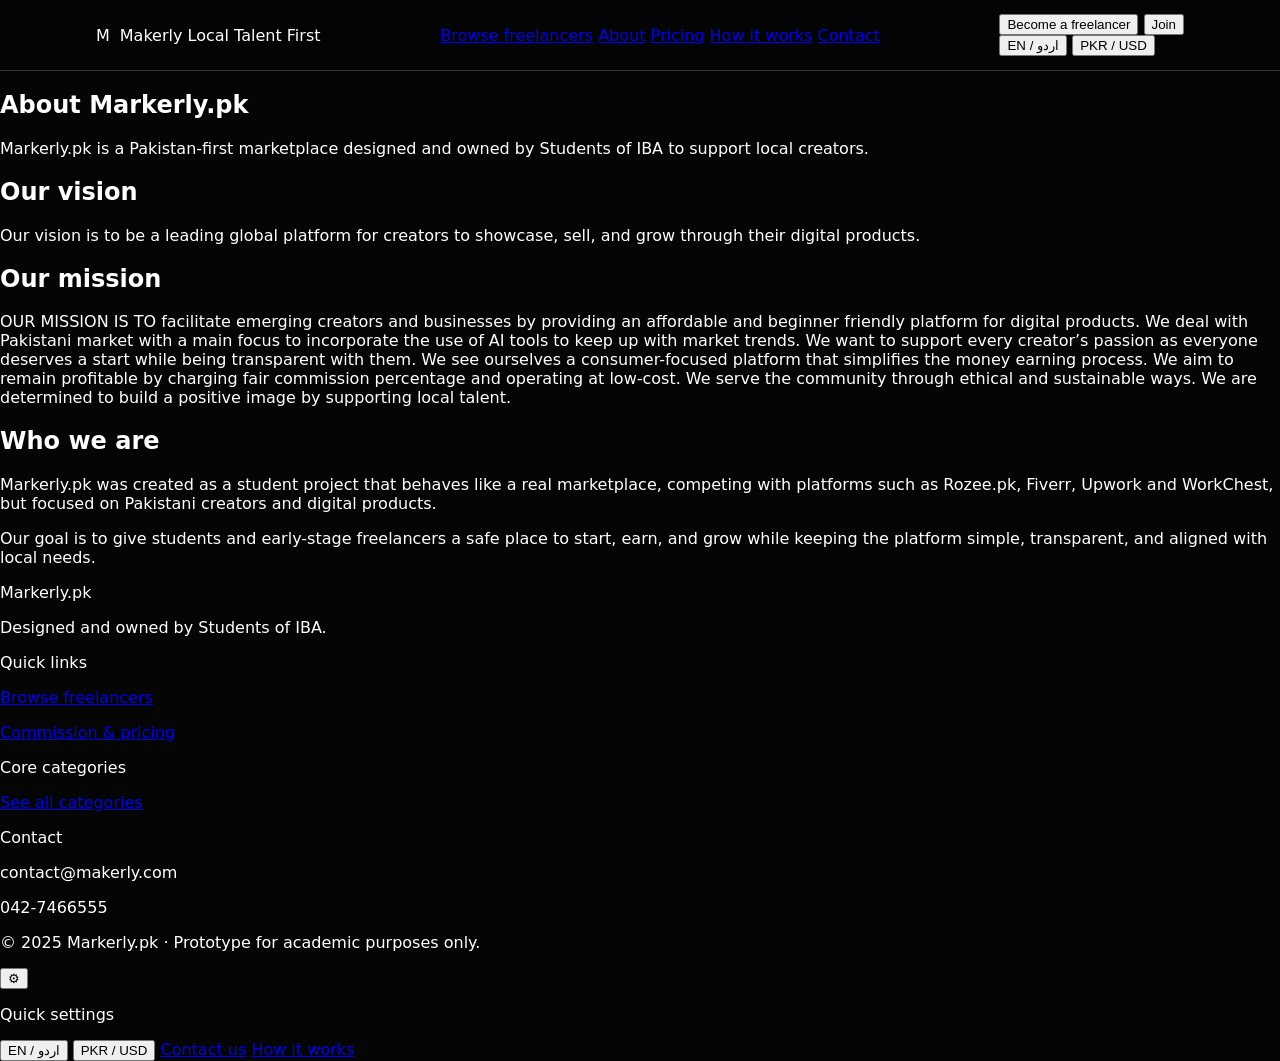
<file: about.html>
<!DOCTYPE html>
<html lang="en">
<head>
  <meta charset="UTF-8" />
  <title>About – Markerly.pk</title>
  <meta name="viewport" content="width=device-width, initial-scale=1.0" />
  <link rel="stylesheet" href="styles.css" />
</head>
<body>
  <header class="nav">
    <div class="nav-inner">
      <a href="index.html" class="logo">
        <div class="logo-icon"><span class="logo-m">M</span></div>
        <div class="logo-text-group">
          <span class="logo-title" data-i18n="brandName">Makerly</span>
          <span class="logo-subtitle" data-i18n="brandTagline">Local Talent First</span>
        </div>
      </a>
      <nav class="nav-links">
        <a href="freelancers.html" data-i18n="navBrowse">Browse freelancers</a>
        <a href="about.html" data-i18n="navAbout">About</a>
        <a href="pricing.html" data-i18n="navPricing">Pricing</a>
        <a href="how-it-works.html" data-i18n="navHowItWorks">How it works</a>
        <a href="contact.html" data-i18n="navContact">Contact</a>
      </nav>
      <div class="nav-actions">
        <button class="btn-secondary" data-i18n="navBecomeFreelancer">Become a freelancer</button>
        <button class="btn-primary" data-i18n="navJoin">Join</button>
        <div class="toggle-group">
          <button id="langToggle" class="toggle-btn">EN / اردو</button>
          <button id="currencyToggle" class="toggle-btn">PKR / USD</button>
        </div>
      </div>
    </div>
  </header>

  <section class="section">
    <div class="section-header">
      <h1 style="font-size:24px;" data-i18n="aboutTitle">About Markerly.pk</h1>
      <p data-i18n="aboutSubtitle">
        Markerly.pk is a Pakistan-first marketplace designed and owned by Students of IBA to support local creators.
      </p>
    </div>

    <div class="vision-mission">
      <div>
        <h2 data-i18n="visionTitle">Our vision</h2>
        <p>
          Our vision is to be a leading global platform for creators to showcase, sell, and grow through their digital products.
        </p>
      </div>
      <div>
        <h2 data-i18n="missionTitle">Our mission</h2>
        <p>
          OUR MISSION IS TO facilitate emerging creators and businesses by providing an affordable and beginner friendly platform
          for digital products. We deal with Pakistani market with a main focus to incorporate the use of AI tools to keep up with
          market trends. We want to support every creator’s passion as everyone deserves a start while being transparent with them.
          We see ourselves a consumer-focused platform that simplifies the money earning process. We aim to remain profitable by
          charging fair commission percentage and operating at low-cost. We serve the community through ethical and sustainable
          ways. We are determined to build a positive image by supporting local talent.
        </p>
      </div>
    </div>

    <div class="section" style="padding-left:0;padding-right:0;">
      <h2 data-i18n="aboutStoryTitle">Who we are</h2>
      <p class="about-text">
        Markerly.pk was created as a student project that behaves like a real marketplace, competing with platforms such as
        Rozee.pk, Fiverr, Upwork and WorkChest, but focused on Pakistani creators and digital products.
      </p>
      <p class="about-text">
        Our goal is to give students and early-stage freelancers a safe place to start, earn, and grow while keeping the
        platform simple, transparent, and aligned with local needs.
      </p>
    </div>
  </section>

  <footer class="footer">
    <div class="footer-inner">
      <div>
        <p class="footer-heading" data-i18n="footerMakerly">Markerly.pk</p>
        <p class="footer-text" data-i18n="footerOwned">Designed and owned by Students of IBA.</p>
      </div>
      <div>
        <p class="footer-heading" data-i18n="footerLinks">Quick links</p>
        <p class="footer-text"><a href="freelancers.html" data-i18n="footerBrowse">Browse freelancers</a></p>
        <p class="footer-text"><a href="pricing.html" data-i18n="footerPricing">Commission & pricing</a></p>
      </div>
      <div>
        <p class="footer-heading" data-i18n="footerCategories">Core categories</p>
        <p class="footer-text"><a href="index.html#coreCategories" data-i18n="footerSeeCategories">See all categories</a></p>
      </div>
      <div>
        <p class="footer-heading" data-i18n="footerContact">Contact</p>
        <p class="footer-text">contact@makerly.com</p>
        <p class="footer-text">042-7466555</p>
      </div>
    </div>
    <div class="footer-bottom">
      <p>© 2025 Markerly.pk · Prototype for academic purposes only.</p>
    </div>
  </footer>

  <div class="floating-widget">
    <button class="floating-btn">⚙</button>
    <div class="floating-panel">
      <p data-i18n="widgetTitle">Quick settings</p>
      <button id="widgetLangToggle" class="toggle-btn">EN / اردو</button>
      <button id="widgetCurrencyToggle" class="toggle-btn">PKR / USD</button>
      <a href="contact.html" data-i18n="widgetContact">Contact us</a>
      <a href="how-it-works.html" data-i18n="widgetHowItWorks">How it works</a>
    </div>
  </div>

  <script src="app.js"></script>
</body>
</html>
</file>
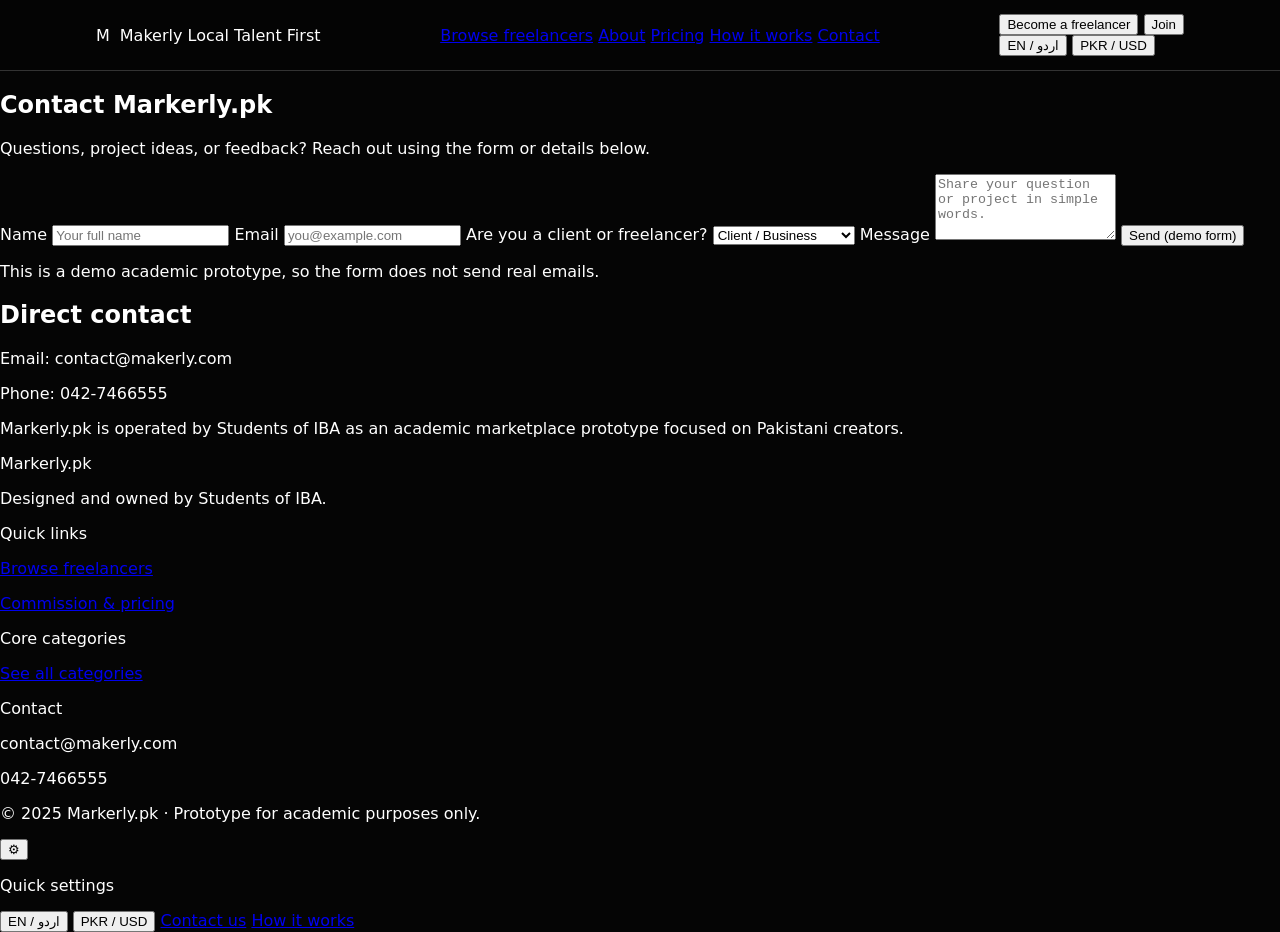
<file: contact.html>
<!DOCTYPE html>
<html lang="en">
<head>
  <meta charset="UTF-8" />
  <title>Contact – Markerly.pk</title>
  <meta name="viewport" content="width=device-width, initial-scale=1.0" />
  <link rel="stylesheet" href="styles.css" />
</head>
<body>
  <header class="nav">
    <div class="nav-inner">
      <a href="index.html" class="logo">
        <div class="logo-icon"><span class="logo-m">M</span></div>
        <div class="logo-text-group">
          <span class="logo-title" data-i18n="brandName">Makerly</span>
          <span class="logo-subtitle" data-i18n="brandTagline">Local Talent First</span>
        </div>
      </a>
      <nav class="nav-links">
        <a href="freelancers.html" data-i18n="navBrowse">Browse freelancers</a>
        <a href="about.html" data-i18n="navAbout">About</a>
        <a href="pricing.html" data-i18n="navPricing">Pricing</a>
        <a href="how-it-works.html" data-i18n="navHowItWorks">How it works</a>
        <a href="contact.html" data-i18n="navContact">Contact</a>
      </nav>
      <div class="nav-actions">
        <button class="btn-secondary" data-i18n="navBecomeFreelancer">Become a freelancer</button>
        <button class="btn-primary" data-i18n="navJoin">Join</button>
        <div class="toggle-group">
          <button id="langToggle" class="toggle-btn">EN / اردو</button>
          <button id="currencyToggle" class="toggle-btn">PKR / USD</button>
        </div>
      </div>
    </div>
  </header>

  <section class="section">
    <div class="section-header">
      <h1 style="font-size:24px;" data-i18n="contactTitle">Contact Markerly.pk</h1>
      <p data-i18n="contactSubtitle">
        Questions, project ideas, or feedback? Reach out using the form or details below.
      </p>
    </div>

    <div class="contact-grid">
      <form class="contact-form">
        <label>
          <span data-i18n="contactName">Name</span>
          <input type="text" placeholder="Your full name" />
        </label>
        <label>
          <span data-i18n="contactEmail">Email</span>
          <input type="email" placeholder="you@example.com" />
        </label>
        <label>
          <span data-i18n="contactType">Are you a client or freelancer?</span>
          <select>
            <option value="client" data-i18n="contactClient">Client / Business</option>
            <option value="freelancer" data-i18n="contactFreelancer">Freelancer / Creator</option>
          </select>
        </label>
        <label>
          <span data-i18n="contactMessage">Message</span>
          <textarea rows="4" placeholder="Share your question or project in simple words."></textarea>
        </label>
        <button type="submit" class="btn-primary" data-i18n="contactSend">
          Send (demo form)
        </button>
        <p class="contact-note" data-i18n="contactNote">
          This is a demo academic prototype, so the form does not send real emails.
        </p>
      </form>

      <div class="contact-info">
        <h2 data-i18n="contactDetailsTitle">Direct contact</h2>
        <p class="about-text">Email: contact@makerly.com</p>
        <p class="about-text">Phone: 042-7466555</p>
        <p class="about-text">
          Markerly.pk is operated by Students of IBA as an academic marketplace prototype focused on Pakistani creators.
        </p>
      </div>
    </div>
  </section>

  <footer class="footer">
    <div class="footer-inner">
      <div>
        <p class="footer-heading" data-i18n="footerMakerly">Markerly.pk</p>
        <p class="footer-text" data-i18n="footerOwned">Designed and owned by Students of IBA.</p>
      </div>
      <div>
        <p class="footer-heading" data-i18n="footerLinks">Quick links</p>
        <p class="footer-text"><a href="freelancers.html" data-i18n="footerBrowse">Browse freelancers</a></p>
        <p class="footer-text"><a href="pricing.html" data-i18n="footerPricing">Commission & pricing</a></p>
      </div>
      <div>
        <p class="footer-heading" data-i18n="footerCategories">Core categories</p>
        <p class="footer-text"><a href="index.html#coreCategories" data-i18n="footerSeeCategories">See all categories</a></p>
      </div>
      <div>
        <p class="footer-heading" data-i18n="footerContact">Contact</p>
        <p class="footer-text">contact@makerly.com</p>
        <p class="footer-text">042-7466555</p>
      </div>
    </div>
    <div class="footer-bottom">
      <p>© 2025 Markerly.pk · Prototype for academic purposes only.</p>
    </div>
  </footer>

  <div class="floating-widget">
    <button class="floating-btn">⚙</button>
    <div class="floating-panel">
      <p data-i18n="widgetTitle">Quick settings</p>
      <button id="widgetLangToggle" class="toggle-btn">EN / اردو</button>
      <button id="widgetCurrencyToggle" class="toggle-btn">PKR / USD</button>
      <a href="contact.html" data-i18n="widgetContact">Contact us</a>
      <a href="how-it-works.html" data-i18n="widgetHowItWorks">How it works</a>
    </div>
  </div>

  <script src="app.js"></script>
</body>
</html>
</file>
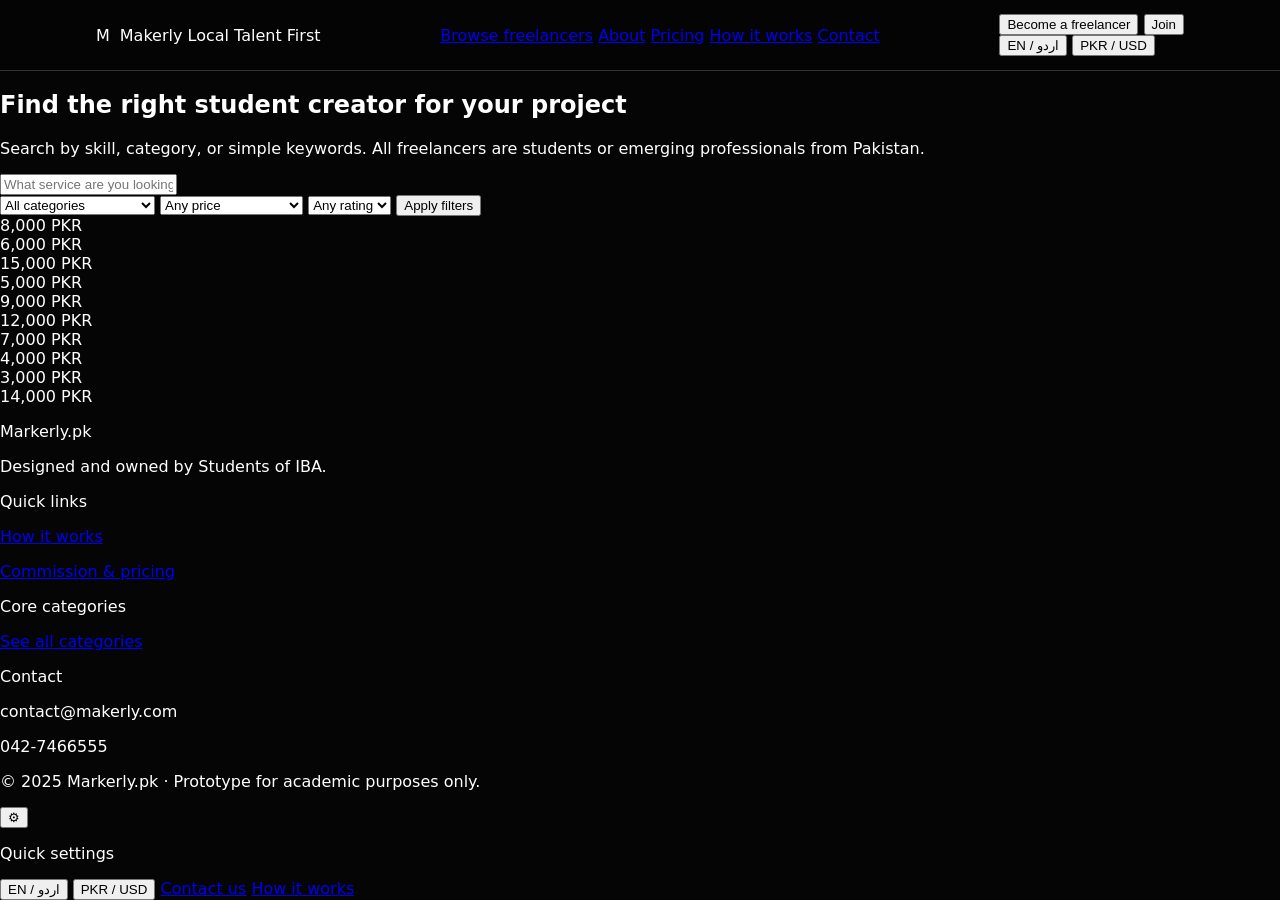
<file: freelancers.html>
<!DOCTYPE html>
<html lang="en">
<head>
  <meta charset="UTF-8" />
  <title>Browse Freelancers – Markerly.pk</title>
  <meta name="viewport" content="width=device-width, initial-scale=1.0" />
  <link rel="stylesheet" href="styles.css" />
</head>
<body>
  <!-- Shared Navbar -->
  <header class="nav">
    <div class="nav-inner">
      <a href="index.html" class="logo">
        <div class="logo-icon">
          <span class="logo-m">M</span>
        </div>
        <div class="logo-text-group">
          <span class="logo-title" data-i18n="brandName">Makerly</span>
          <span class="logo-subtitle" data-i18n="brandTagline">Local Talent First</span>
        </div>
      </a>

      <nav class="nav-links">
        <a href="freelancers.html" data-i18n="navBrowse">Browse freelancers</a>
        <a href="about.html" data-i18n="navAbout">About</a>
        <a href="pricing.html" data-i18n="navPricing">Pricing</a>
        <a href="how-it-works.html" data-i18n="navHowItWorks">How it works</a>
        <a href="contact.html" data-i18n="navContact">Contact</a>
      </nav>

      <div class="nav-actions">
        <button class="btn-secondary" data-i18n="navBecomeFreelancer">
          Become a freelancer
        </button>
        <button class="btn-primary" data-i18n="navJoin">Join</button>

        <div class="toggle-group">
          <button id="langToggle" class="toggle-btn">EN / اردو</button>
          <button id="currencyToggle" class="toggle-btn">PKR / USD</button>
        </div>
      </div>
    </div>
  </header>

  <!-- Browse Hero / Search -->
  <section class="section browse-hero">
    <div class="browse-hero-inner">
      <div>
        <h1 data-i18n="browseTitle">Find the right student creator for your project</h1>
        <p data-i18n="browseSubtitle">
          Search by skill, category, or simple keywords. All freelancers are students or emerging professionals from Pakistan.
        </p>
      </div>
      <form class="browse-search" onsubmit="event.preventDefault();">
        <div class="browse-search-main">
          <input
            type="text"
            id="searchInput"
            placeholder="What service are you looking for?"
          />
        </div>
        <div class="browse-search-filters">
          <select id="filterCategory">
            <option value="all" data-i18n="filterAll">All categories</option>
            <option value="design" data-i18n="catDesign">Logo & Brand Design</option>
            <option value="social" data-i18n="catSocial">Social Media Content</option>
            <option value="web" data-i18n="catWeb">Web & Landing Pages</option>
            <option value="content" data-i18n="catContent">Content & Copywriting</option>
            <option value="video" data-i18n="catVideo">Video & Editing</option>
            <option value="ai" data-i18n="catAI">AI & Automation</option>
            <option value="seo" data-i18n="catSEO">SEO & Performance</option>
            <option value="va" data-i18n="catVA">Virtual Assistance</option>
            <option value="tutoring" data-i18n="catTutoring">Tutoring & Training</option>
            <option value="brand" data-i18n="catBrand">Brand & Strategy</option>
          </select>

          <select id="filterPrice">
            <option value="all" data-i18n="filterPriceAll">Any price</option>
            <option value="low" data-i18n="filterPriceLow">Up to 5,000 PKR</option>
            <option value="mid" data-i18n="filterPriceMid">5,001 – 15,000 PKR</option>
            <option value="high" data-i18n="filterPriceHigh">15,001+ PKR</option>
          </select>

          <select id="filterRating">
            <option value="all" data-i18n="filterRatingAll">Any rating</option>
            <option value="4" data-i18n="filterRating4">4.0+ stars</option>
            <option value="4.5" data-i18n="filterRating45">4.5+ stars</option>
          </select>

          <button class="btn-primary browse-search-btn" data-i18n="filterApply">
            Apply filters
          </button>
        </div>
      </form>
    </div>
  </section>

  <!-- Freelancers list (horizontal cards) -->
  <section class="section">
    <div id="freelancersList" class="freelancers-list">
      <!-- Cards are identical in data to before, only layout changed -->
      <!-- 1. Logo & Brand Design -->
      <article class="freelancer-row"
               data-category="design"
               data-rating="4.8"
               data-price-pkr="8000">
        <div class="freelancer-row-left">
          <div class="avatar avatar-1"></div>
        </div>
        <div class="freelancer-row-center">
          <div class="freelancer-row-header">
            <h3>Ali Raza</h3>
            <p class="freelancer-role">Logo & Brand Designer</p>
          </div>
          <p class="freelancer-desc">
            Student brand designer creating clean, modern logos and starter brand kits
            for small businesses and startups.
          </p>
          <div class="freelancer-tags">
            <span>#Logo</span><span>#BrandKit</span><span>#BusinessCard</span>
          </div>
        </div>
        <div class="freelancer-row-right">
          <p class="freelancer-row-rating">★ 4.8 · 32 orders</p>
          <p class="freelancer-row-price-label" data-i18n="fromPrice">From</p>
          <p class="freelancer-row-price price" data-price-pkr="8000"></p>
          <a href="profile.html?id=1" class="btn-primary freelancer-row-btn" data-i18n="viewProfile">
            View profile
          </a>
        </div>
      </article>

      <!-- 2. Social Media Content -->
      <article class="freelancer-row"
               data-category="social"
               data-rating="4.7"
               data-price-pkr="6000">
        <div class="freelancer-row-left">
          <div class="avatar avatar-2"></div>
        </div>
        <div class="freelancer-row-center">
          <div class="freelancer-row-header">
            <h3>Fatima Khan</h3>
            <p class="freelancer-role">Social Media Content Designer</p>
          </div>
          <p class="freelancer-desc">
            Designs carousels, post templates, and reel covers for Instagram and TikTok
            with a strong focus on student and youth brands.
          </p>
          <div class="freelancer-tags">
            <span>#Instagram</span><span>#TikTok</span><span>#Canva</span>
          </div>
        </div>
        <div class="freelancer-row-right">
          <p class="freelancer-row-rating">★ 4.7 · 41 orders</p>
          <p class="freelancer-row-price-label" data-i18n="fromPrice">From</p>
          <p class="freelancer-row-price price" data-price-pkr="6000"></p>
          <a href="profile.html?id=2" class="btn-primary freelancer-row-btn" data-i18n="viewProfile">
            View profile
          </a>
        </div>
      </article>

      <!-- 3. Web & Landing Pages -->
      <article class="freelancer-row"
               data-category="web"
               data-rating="4.9"
               data-price-pkr="15000">
        <div class="freelancer-row-left">
          <div class="avatar avatar-3"></div>
        </div>
        <div class="freelancer-row-center">
          <div class="freelancer-row-header">
            <h3>Hasnain Ahmed</h3>
            <p class="freelancer-role">Web & Landing Page Developer</p>
          </div>
          <p class="freelancer-desc">
            Builds fast, responsive landing pages and simple websites using HTML, CSS,
            and basic JavaScript – perfect for student startups.
          </p>
          <div class="freelancer-tags">
            <span>#LandingPage</span><span>#Responsive</span><span>#HTMLCSS</span>
          </div>
        </div>
        <div class="freelancer-row-right">
          <p class="freelancer-row-rating">★ 4.9 · 27 orders</p>
          <p class="freelancer-row-price-label" data-i18n="fromPrice">From</p>
          <p class="freelancer-row-price price" data-price-pkr="15000"></p>
          <a href="profile.html?id=3" class="btn-primary freelancer-row-btn" data-i18n="viewProfile">
            View profile
          </a>
        </div>
      </article>

      <!-- 4. Content & Copywriting -->
      <article class="freelancer-row"
               data-category="content"
               data-rating="4.6"
               data-price-pkr="5000">
        <div class="freelancer-row-left">
          <div class="avatar avatar-4"></div>
        </div>
        <div class="freelancer-row-center">
          <div class="freelancer-row-header">
            <h3>Maryam Siddiqui</h3>
            <p class="freelancer-role">Content & Copywriter</p>
          </div>
          <p class="freelancer-desc">
            Writes simple, clear blog posts, website copy, and product descriptions
            for Pakistani brands in English and Urdu.
          </p>
          <div class="freelancer-tags">
            <span>#Blog</span><span>#ProductCopy</span><span>#Bilingual</span>
          </div>
        </div>
        <div class="freelancer-row-right">
          <p class="freelancer-row-rating">★ 4.6 · 38 orders</p>
          <p class="freelancer-row-price-label" data-i18n="fromPrice">From</p>
          <p class="freelancer-row-price price" data-price-pkr="5000"></p>
          <a href="profile.html?id=4" class="btn-primary freelancer-row-btn" data-i18n="viewProfile">
            View profile
          </a>
        </div>
      </article>

      <!-- 5. Video & Editing -->
      <article class="freelancer-row"
               data-category="video"
               data-rating="4.7"
               data-price-pkr="9000">
        <div class="freelancer-row-left">
          <div class="avatar avatar-5"></div>
        </div>
        <div class="freelancer-row-center">
          <div class="freelancer-row-header">
            <h3>Usman Malik</h3>
            <p class="freelancer-role">Video Editor</p>
          </div>
          <p class="freelancer-desc">
            Edits short-form videos, YouTube intros, and TikTok reels with smooth
            transitions and captions for better engagement.
          </p>
          <div class="freelancer-tags">
            <span>#Reels</span><span>#YouTube</span><span>#CapCut</span>
          </div>
        </div>
        <div class="freelancer-row-right">
          <p class="freelancer-row-rating">★ 4.7 · 24 orders</p>
          <p class="freelancer-row-price-label" data-i18n="fromPrice">From</p>
          <p class="freelancer-row-price price" data-price-pkr="9000"></p>
          <a href="profile.html?id=5" class="btn-primary freelancer-row-btn" data-i18n="viewProfile">
            View profile
          </a>
        </div>
      </article>

      <!-- 6. AI & Automation -->
      <article class="freelancer-row"
               data-category="ai"
               data-rating="4.8"
               data-price-pkr="12000">
        <div class="freelancer-row-left">
          <div class="avatar avatar-6"></div>
        </div>
        <div class="freelancer-row-center">
          <div class="freelancer-row-header">
            <h3>Ayesha Noor</h3>
            <p class="freelancer-role">AI & Automation Assistant</p>
          </div>
          <p class="freelancer-desc">
            Helps small teams set up AI prompts, basic chatbots, and simple
            automation flows to save time and reduce manual work.
          </p>
          <div class="freelancer-tags">
            <span>#AIprompts</span><span>#Automation</span><span>#NoCode</span>
          </div>
        </div>
        <div class="freelancer-row-right">
          <p class="freelancer-row-rating">★ 4.8 · 19 orders</p>
          <p class="freelancer-row-price-label" data-i18n="fromPrice">From</p>
          <p class="freelancer-row-price price" data-price-pkr="12000"></p>
          <a href="profile.html?id=6" class="btn-primary freelancer-row-btn" data-i18n="viewProfile">
            View profile
          </a>
        </div>
      </article>

      <!-- 7. SEO & Performance -->
      <article class="freelancer-row"
               data-category="seo"
               data-rating="4.5"
               data-price-pkr="7000">
        <div class="freelancer-row-left">
          <div class="avatar avatar-7"></div>
        </div>
        <div class="freelancer-row-center">
          <div class="freelancer-row-header">
            <h3>Bilal Sheikh</h3>
            <p class="freelancer-role">SEO & Site Optimizer</p>
          </div>
          <p class="freelancer-desc">
            Performs basic SEO audits, improves on-page tags, and speeds up small
            business websites for better search visibility.
          </p>
          <div class="freelancer-tags">
            <span>#SEOAudit</span><span>#OnPage</span><span>#Speed</span>
          </div>
        </div>
        <div class="freelancer-row-right">
          <p class="freelancer-row-rating">★ 4.5 · 21 orders</p>
          <p class="freelancer-row-price-label" data-i18n="fromPrice">From</p>
          <p class="freelancer-row-price price" data-price-pkr="7000"></p>
          <a href="profile.html?id=7" class="btn-primary freelancer-row-btn" data-i18n="viewProfile">
            View profile
          </a>
        </div>
      </article>

      <!-- 8. Virtual Assistance -->
      <article class="freelancer-row"
               data-category="va"
               data-rating="4.6"
               data-price-pkr="4000">
        <div class="freelancer-row-left">
          <div class="avatar avatar-8"></div>
        </div>
        <div class="freelancer-row-center">
          <div class="freelancer-row-header">
            <h3>Sana Javed</h3>
            <p class="freelancer-role">Virtual Assistant</p>
          </div>
          <p class="freelancer-desc">
            Handles email replies, basic research, and scheduling tasks so small
            business owners can focus on important work.
          </p>
          <div class="freelancer-tags">
            <span>#Email</span><span>#Research</span><span>#Admin</span>
          </div>
        </div>
        <div class="freelancer-row-right">
          <p class="freelancer-row-rating">★ 4.6 · 35 orders</p>
          <p class="freelancer-row-price-label" data-i18n="fromPrice">From</p>
          <p class="freelancer-row-price price" data-price-pkr="4000"></p>
          <a href="profile.html?id=8" class="btn-primary freelancer-row-btn" data-i18n="viewProfile">
            View profile
          </a>
        </div>
      </article>

      <!-- 9. Tutoring & Training -->
      <article class="freelancer-row"
               data-category="tutoring"
               data-rating="4.9"
               data-price-pkr="3000">
        <div class="freelancer-row-left">
          <div class="avatar avatar-9"></div>
        </div>
        <div class="freelancer-row-center">
          <div class="freelancer-row-header">
            <h3>Hira Saeed</h3>
            <p class="freelancer-role">Design & Tools Tutor</p>
          </div>
          <p class="freelancer-desc">
            Teaches Canva, Figma, and basic design principles in simple language,
            ideal for beginners and student entrepreneurs.
          </p>
          <div class="freelancer-tags">
            <span>#Canva</span><span>#Figma</span><span>#BeginnerFriendly</span>
          </div>
        </div>
        <div class="freelancer-row-right">
          <p class="freelancer-row-rating">★ 4.9 · 29 orders</p>
          <p class="freelancer-row-price-label" data-i18n="fromPrice">From</p>
          <p class="freelancer-row-price price" data-price-pkr="3000"></p>
          <a href="profile.html?id=9" class="btn-primary freelancer-row-btn" data-i18n="viewProfile">
            View profile
          </a>
        </div>
      </article>

      <!-- 10. Brand & Strategy -->
      <article class="freelancer-row"
               data-category="brand"
               data-rating="4.7"
               data-price-pkr="14000">
        <div class="freelancer-row-left">
          <div class="avatar avatar-10"></div>
        </div>
        <div class="freelancer-row-center">
          <div class="freelancer-row-header">
            <h3>Ahmad Farooq</h3>
            <p class="freelancer-role">Brand & Strategy Consultant</p>
          </div>
          <p class="freelancer-desc">
            Helps small brands clarify their positioning, messaging, and go-to-market
            plan using practical, student-level strategies.
          </p>
          <div class="freelancer-tags">
            <span>#BrandStrategy</span><span>#Positioning</span><span>#Workshops</span>
          </div>
        </div>
        <div class="freelancer-row-right">
          <p class="freelancer-row-rating">★ 4.7 · 18 orders</p>
          <p class="freelancer-row-price-label" data-i18n="fromPrice">From</p>
          <p class="freelancer-row-price price" data-price-pkr="14000"></p>
          <a href="profile.html?id=10" class="btn-primary freelancer-row-btn" data-i18n="viewProfile">
            View profile
          </a>
        </div>
      </article>
    </div>
  </section>

  <!-- Shared Footer -->
  <footer class="footer">
    <div class="footer-inner">
      <div>
        <p class="footer-heading" data-i18n="footerMakerly">Markerly.pk</p>
        <p class="footer-text" data-i18n="footerOwned">
          Designed and owned by Students of IBA.
        </p>
      </div>
      <div>
        <p class="footer-heading" data-i18n="footerLinks">Quick links</p>
        <p class="footer-text"><a href="how-it-works.html" data-i18n="footerHowItWorks">How it works</a></p>
        <p class="footer-text"><a href="pricing.html" data-i18n="footerPricing">Commission & pricing</a></p>
      </div>
      <div>
        <p class="footer-heading" data-i18n="footerCategories">Core categories</p>
        <p class="footer-text"><a href="index.html#coreCategories" data-i18n="footerSeeCategories">See all categories</a></p>
      </div>
      <div>
        <p class="footer-heading" data-i18n="footerContact">Contact</p>
        <p class="footer-text">contact@makerly.com</p>
        <p class="footer-text">042-7466555</p>
      </div>
    </div>
    <div class="footer-bottom">
      <p>© 2025 Markerly.pk · Prototype for academic purposes only.</p>
    </div>
  </footer>

  <!-- Floating widget -->
  <div class="floating-widget">
    <button class="floating-btn">⚙</button>
    <div class="floating-panel">
      <p data-i18n="widgetTitle">Quick settings</p>
      <button id="widgetLangToggle" class="toggle-btn">EN / اردو</button>
      <button id="widgetCurrencyToggle" class="toggle-btn">PKR / USD</button>
      <a href="contact.html" data-i18n="widgetContact">Contact us</a>
      <a href="how-it-works.html" data-i18n="widgetHowItWorks">How it works</a>
    </div>
  </div>

  <script src="app.js"></script>
  <script>
    document.addEventListener("DOMContentLoaded", () => {
      const rows = Array.from(document.querySelectorAll(".freelancer-row"));
      const catSelect = document.getElementById("filterCategory");
      const priceSelect = document.getElementById("filterPrice");
      const ratingSelect = document.getElementById("filterRating");
      const searchInput = document.getElementById("searchInput");
      const applyBtn = document.querySelector(".browse-search-btn");

      function matchesSearch(row, query) {
        if (!query) return true;
        const text = row.textContent.toLowerCase();
        return text.includes(query.toLowerCase());
      }

      function applyFilters() {
        const cat = catSelect.value;
        const price = priceSelect.value;
        const rating = ratingSelect.value;
        const query = searchInput.value.trim();

        rows.forEach((row) => {
          const cardCat = row.getAttribute("data-category");
          const cardRating = parseFloat(row.getAttribute("data-rating"));
          const cardPrice = parseInt(row.getAttribute("data-price-pkr"), 10);

          let visible = true;

          if (cat !== "all" && cardCat !== cat) visible = false;
          if (price === "low" && cardPrice > 5000) visible = false;
          if (price === "mid" && (cardPrice < 5001 || cardPrice > 15000)) visible = false;
          if (price === "high" && cardPrice < 15001) visible = false;
          if (rating !== "all" && cardRating < parseFloat(rating)) visible = false;
          if (!matchesSearch(row, query)) visible = false;

          row.style.display = visible ? "grid" : "none";
        });
      }

      [catSelect, priceSelect, ratingSelect].forEach((el) =>
        el.addEventListener("change", applyFilters)
      );
      searchInput.addEventListener("input", () => {
        // apply filters with small delay if needed
        applyFilters();
      });
      if (applyBtn) applyBtn.addEventListener("click", applyFilters);

      applyFilters();
    });
  </script>
</body>
</html>
</file>
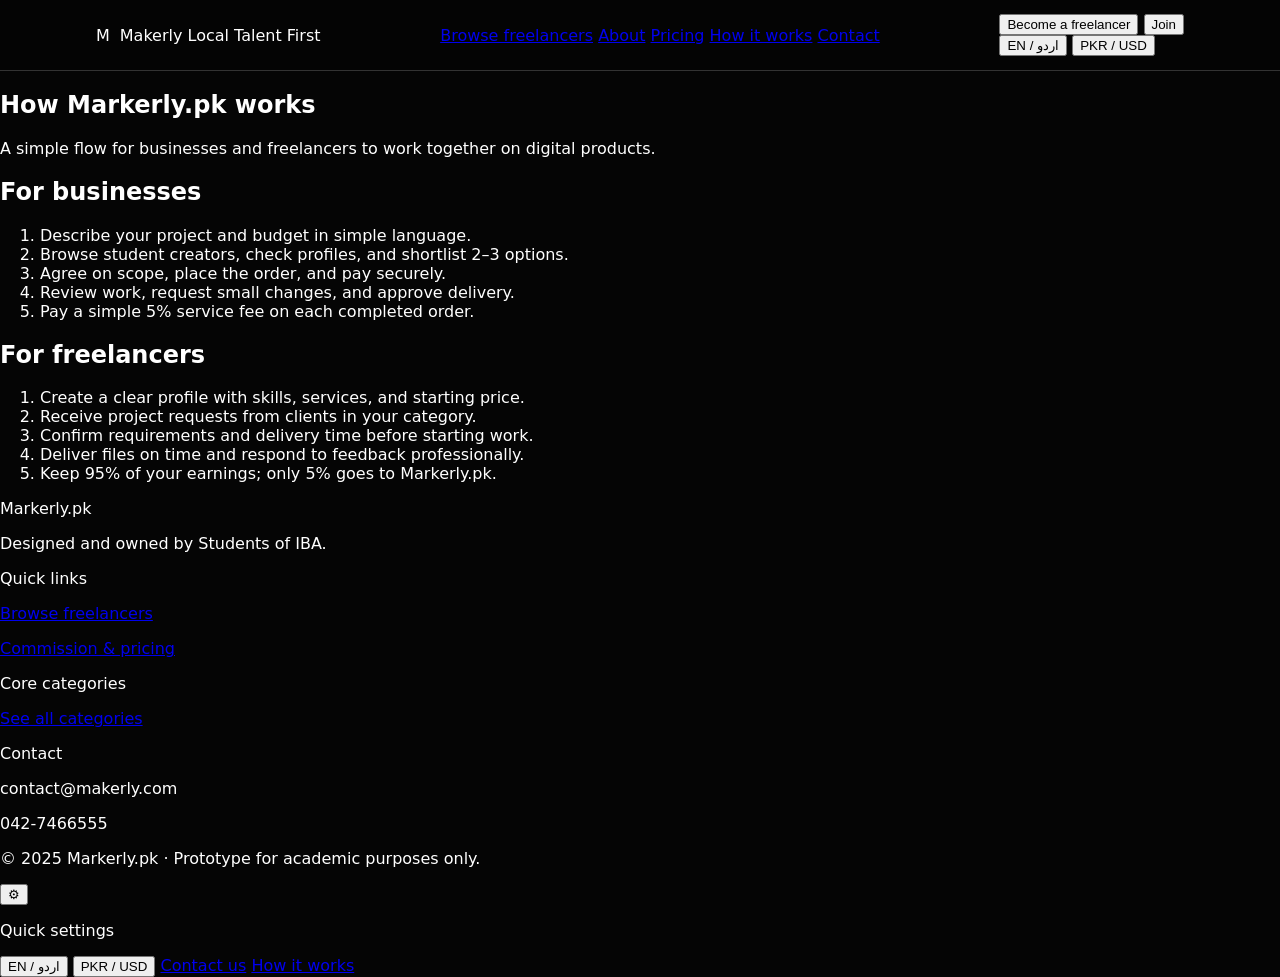
<file: how-it-works.html>
<!DOCTYPE html>
<html lang="en">
<head>
  <meta charset="UTF-8" />
  <title>How it works – Markerly.pk</title>
  <meta name="viewport" content="width=device-width, initial-scale=1.0" />
  <link rel="stylesheet" href="styles.css" />
</head>
<body>
  <header class="nav">
    <div class="nav-inner">
      <a href="index.html" class="logo">
        <div class="logo-icon"><span class="logo-m">M</span></div>
        <div class="logo-text-group">
          <span class="logo-title" data-i18n="brandName">Makerly</span>
          <span class="logo-subtitle" data-i18n="brandTagline">Local Talent First</span>
        </div>
      </a>
      <nav class="nav-links">
        <a href="freelancers.html" data-i18n="navBrowse">Browse freelancers</a>
        <a href="about.html" data-i18n="navAbout">About</a>
        <a href="pricing.html" data-i18n="navPricing">Pricing</a>
        <a href="how-it-works.html" data-i18n="navHowItWorks">How it works</a>
        <a href="contact.html" data-i18n="navContact">Contact</a>
      </nav>
      <div class="nav-actions">
        <button class="btn-secondary" data-i18n="navBecomeFreelancer">Become a freelancer</button>
        <button class="btn-primary" data-i18n="navJoin">Join</button>
        <div class="toggle-group">
          <button id="langToggle" class="toggle-btn">EN / اردو</button>
          <button id="currencyToggle" class="toggle-btn">PKR / USD</button>
        </div>
      </div>
    </div>
  </header>

  <section class="section">
    <div class="section-header">
      <h1 style="font-size:24px;" data-i18n="howTitle">How Markerly.pk works</h1>
      <p data-i18n="howSubtitle">
        A simple flow for businesses and freelancers to work together on digital products.
      </p>
    </div>

    <div class="how-grid">
      <div class="how-card">
        <h2 data-i18n="howClientsTitle">For businesses</h2>
        <ol>
          <li data-i18n="howClients1">Describe your project and budget in simple language.</li>
          <li data-i18n="howClients2">Browse student creators, check profiles, and shortlist 2–3 options.</li>
          <li data-i18n="howClients3">Agree on scope, place the order, and pay securely.</li>
          <li data-i18n="howClients4">Review work, request small changes, and approve delivery.</li>
          <li data-i18n="howClients5">Pay a simple 5% service fee on each completed order.</li>
        </ol>
      </div>

      <div class="how-card">
        <h2 data-i18n="howFreelancersTitle">For freelancers</h2>
        <ol>
          <li data-i18n="howFreelancers1">Create a clear profile with skills, services, and starting price.</li>
          <li data-i18n="howFreelancers2">Receive project requests from clients in your category.</li>
          <li data-i18n="howFreelancers3">Confirm requirements and delivery time before starting work.</li>
          <li data-i18n="howFreelancers4">Deliver files on time and respond to feedback professionally.</li>
          <li data-i18n="howFreelancers5">Keep 95% of your earnings; only 5% goes to Markerly.pk.</li>
        </ol>
      </div>
    </div>
  </section>

  <footer class="footer">
    <div class="footer-inner">
      <div>
        <p class="footer-heading" data-i18n="footerMakerly">Markerly.pk</p>
        <p class="footer-text" data-i18n="footerOwned">Designed and owned by Students of IBA.</p>
      </div>
      <div>
        <p class="footer-heading" data-i18n="footerLinks">Quick links</p>
        <p class="footer-text"><a href="freelancers.html" data-i18n="footerBrowse">Browse freelancers</a></p>
        <p class="footer-text"><a href="pricing.html" data-i18n="footerPricing">Commission & pricing</a></p>
      </div>
      <div>
        <p class="footer-heading" data-i18n="footerCategories">Core categories</p>
        <p class="footer-text"><a href="index.html#coreCategories" data-i18n="footerSeeCategories">See all categories</a></p>
      </div>
      <div>
        <p class="footer-heading" data-i18n="footerContact">Contact</p>
        <p class="footer-text">contact@makerly.com</p>
        <p class="footer-text">042-7466555</p>
      </div>
    </div>
    <div class="footer-bottom">
      <p>© 2025 Markerly.pk · Prototype for academic purposes only.</p>
    </div>
  </footer>

  <div class="floating-widget">
    <button class="floating-btn">⚙</button>
    <div class="floating-panel">
      <p data-i18n="widgetTitle">Quick settings</p>
      <button id="widgetLangToggle" class="toggle-btn">EN / اردو</button>
      <button id="widgetCurrencyToggle" class="toggle-btn">PKR / USD</button>
      <a href="contact.html" data-i18n="widgetContact">Contact us</a>
      <a href="how-it-works.html" data-i18n="widgetHowItWorks">How it works</a>
    </div>
  </div>

  <script src="app.js"></script>
</body>
</html>
</file>
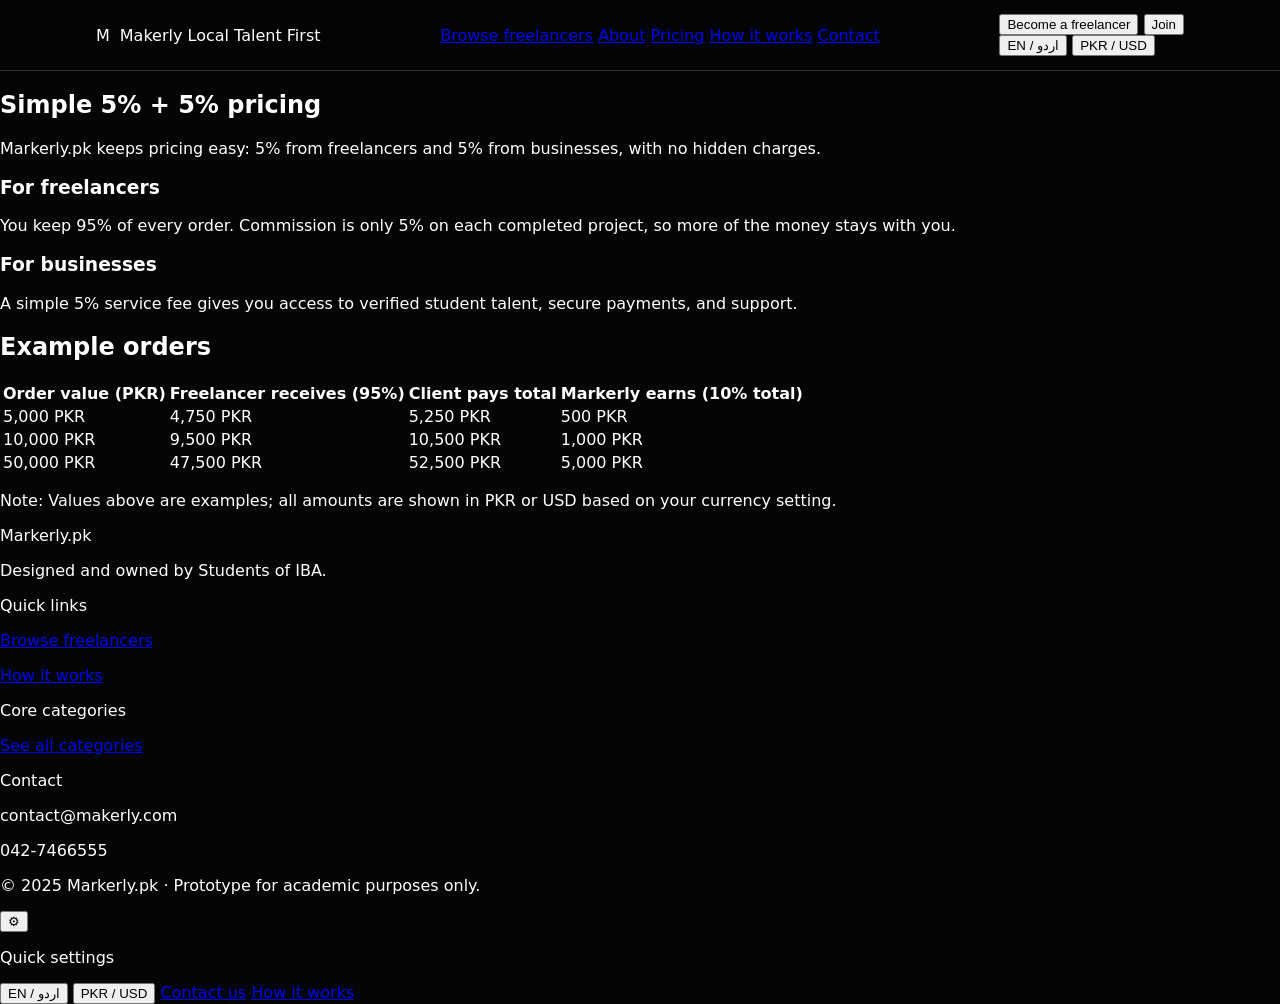
<file: pricing.html>
<!DOCTYPE html>
<html lang="en">
<head>
  <meta charset="UTF-8" />
  <title>Pricing – Markerly.pk</title>
  <meta name="viewport" content="width=device-width, initial-scale=1.0" />
  <link rel="stylesheet" href="styles.css" />
</head>
<body>
  <!-- Navbar (same as other pages) -->
  <header class="nav">
    <div class="nav-inner">
      <a href="index.html" class="logo">
        <div class="logo-icon"><span class="logo-m">M</span></div>
        <div class="logo-text-group">
          <span class="logo-title" data-i18n="brandName">Makerly</span>
          <span class="logo-subtitle" data-i18n="brandTagline">Local Talent First</span>
        </div>
      </a>
      <nav class="nav-links">
        <a href="freelancers.html" data-i18n="navBrowse">Browse freelancers</a>
        <a href="about.html" data-i18n="navAbout">About</a>
        <a href="pricing.html" data-i18n="navPricing">Pricing</a>
        <a href="how-it-works.html" data-i18n="navHowItWorks">How it works</a>
        <a href="contact.html" data-i18n="navContact">Contact</a>
      </nav>
      <div class="nav-actions">
        <button class="btn-secondary" data-i18n="navBecomeFreelancer">Become a freelancer</button>
        <button class="btn-primary" data-i18n="navJoin">Join</button>
        <div class="toggle-group">
          <button id="langToggle" class="toggle-btn">EN / اردو</button>
          <button id="currencyToggle" class="toggle-btn">PKR / USD</button>
        </div>
      </div>
    </div>
  </header>

  <section class="section">
    <div class="section-header">
      <h1 style="font-size:24px;" data-i18n="pricingTitle">Simple 5% + 5% pricing</h1>
      <p data-i18n="pricingSubtitle">
        Markerly.pk keeps pricing easy: 5% from freelancers and 5% from businesses, with no hidden charges.
      </p>
    </div>

    <div class="commission-grid">
      <div class="commission-card">
        <h3 data-i18n="pricingFreelancersTitle">For freelancers</h3>
        <p data-i18n="pricingFreelancersDesc">
          You keep 95% of every order. Commission is only 5% on each completed project, so more of the money stays with you.
        </p>
      </div>
      <div class="commission-card">
        <h3 data-i18n="pricingClientsTitle">For businesses</h3>
        <p data-i18n="pricingClientsDesc">
          A simple 5% service fee gives you access to verified student talent, secure payments, and support.
        </p>
      </div>
    </div>

    <div class="pricing-table-wrapper">
      <h2 data-i18n="pricingExamplesTitle">Example orders</h2>
      <table class="pricing-table">
        <thead>
          <tr>
            <th data-i18n="pricingOrderValue">Order value (PKR)</th>
            <th data-i18n="pricingFreelancerGets">Freelancer receives (95%)</th>
            <th data-i18n="pricingClientPays">Client pays total</th>
            <th data-i18n="pricingMarkerlyEarns">Markerly earns (10% total)</th>
          </tr>
        </thead>
        <tbody>
          <tr>
            <td>5,000 PKR</td>
            <td>4,750 PKR</td>
            <td>5,250 PKR</td>
            <td>500 PKR</td>
          </tr>
          <tr>
            <td>10,000 PKR</td>
            <td>9,500 PKR</td>
            <td>10,500 PKR</td>
            <td>1,000 PKR</td>
          </tr>
          <tr>
            <td>50,000 PKR</td>
            <td>47,500 PKR</td>
            <td>52,500 PKR</td>
            <td>5,000 PKR</td>
          </tr>
        </tbody>
      </table>
      <p class="pricing-note" data-i18n="pricingNote">
        Note: Values above are examples; all amounts are shown in PKR or USD based on your currency setting.
      </p>
    </div>
  </section>

  <!-- Footer + widget same as others -->
  <footer class="footer">
    <div class="footer-inner">
      <div>
        <p class="footer-heading" data-i18n="footerMakerly">Markerly.pk</p>
        <p class="footer-text" data-i18n="footerOwned">Designed and owned by Students of IBA.</p>
      </div>
      <div>
        <p class="footer-heading" data-i18n="footerLinks">Quick links</p>
        <p class="footer-text"><a href="freelancers.html" data-i18n="footerBrowse">Browse freelancers</a></p>
        <p class="footer-text"><a href="how-it-works.html" data-i18n="footerHowItWorks">How it works</a></p>
      </div>
      <div>
        <p class="footer-heading" data-i18n="footerCategories">Core categories</p>
        <p class="footer-text"><a href="index.html#coreCategories" data-i18n="footerSeeCategories">See all categories</a></p>
      </div>
      <div>
        <p class="footer-heading" data-i18n="footerContact">Contact</p>
        <p class="footer-text">contact@makerly.com</p>
        <p class="footer-text">042-7466555</p>
      </div>
    </div>
    <div class="footer-bottom">
      <p>© 2025 Markerly.pk · Prototype for academic purposes only.</p>
    </div>
  </footer>

  <div class="floating-widget">
    <button class="floating-btn">⚙</button>
    <div class="floating-panel">
      <p data-i18n="widgetTitle">Quick settings</p>
      <button id="widgetLangToggle" class="toggle-btn">EN / اردو</button>
      <button id="widgetCurrencyToggle" class="toggle-btn">PKR / USD</button>
      <a href="contact.html" data-i18n="widgetContact">Contact us</a>
      <a href="how-it-works.html" data-i18n="widgetHowItWorks">How it works</a>
    </div>
  </div>

  <script src="app.js"></script>
</body>
</html>
</file>
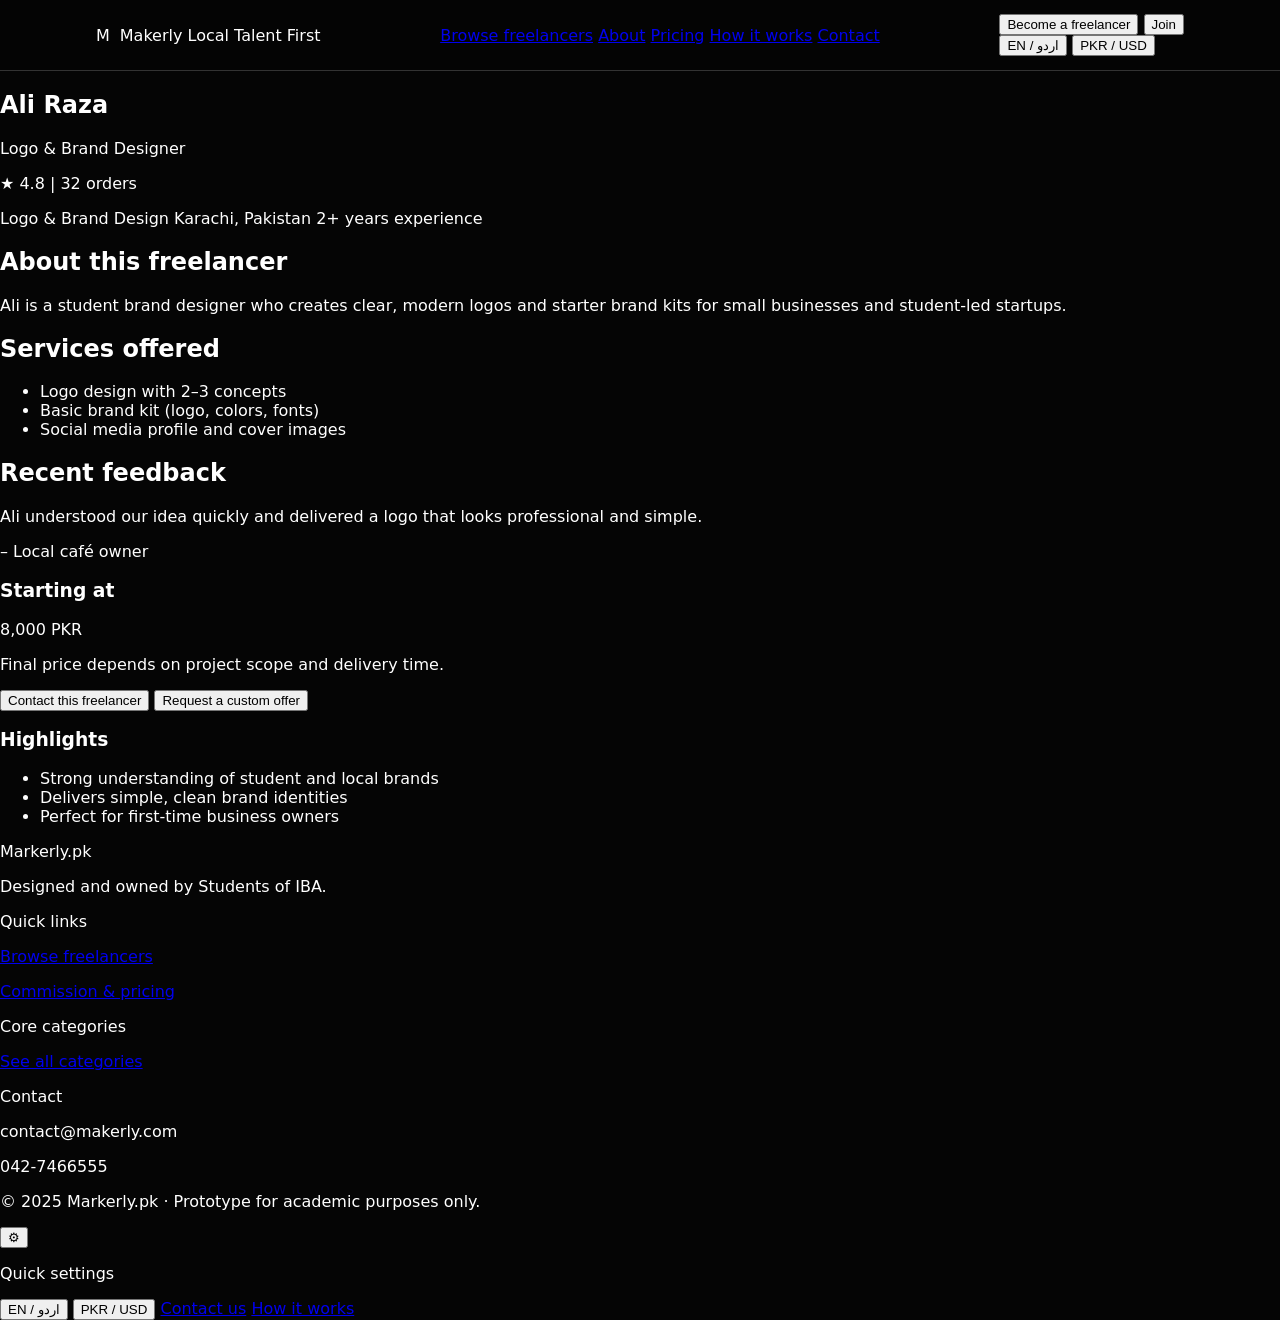
<file: profile.html>
<!DOCTYPE html>
<html lang="en">
<head>
  <meta charset="UTF-8" />
  <title>Freelancer Profile – Markerly.pk</title>
  <meta name="viewport" content="width=device-width, initial-scale=1.0" />
  <link rel="stylesheet" href="styles.css" />
</head>
<body>
  <!-- Shared Navbar -->
  <header class="nav">
    <div class="nav-inner">
      <a href="index.html" class="logo">
        <div class="logo-icon">
          <span class="logo-m">M</span>
        </div>
        <div class="logo-text-group">
          <span class="logo-title" data-i18n="brandName">Makerly</span>
          <span class="logo-subtitle" data-i18n="brandTagline">Local Talent First</span>
        </div>
      </a>

      <nav class="nav-links">
        <a href="freelancers.html" data-i18n="navBrowse">Browse freelancers</a>
        <a href="about.html" data-i18n="navAbout">About</a>
        <a href="pricing.html" data-i18n="navPricing">Pricing</a>
        <a href="how-it-works.html" data-i18n="navHowItWorks">How it works</a>
        <a href="contact.html" data-i18n="navContact">Contact</a>
      </nav>

      <div class="nav-actions">
        <button class="btn-secondary" data-i18n="navBecomeFreelancer">
          Become a freelancer
        </button>
        <button class="btn-primary" data-i18n="navJoin">Join</button>

        <div class="toggle-group">
          <button id="langToggle" class="toggle-btn">EN / اردو</button>
          <button id="currencyToggle" class="toggle-btn">PKR / USD</button>
        </div>
      </div>
    </div>
  </header>

  <!-- Profile content -->
  <section class="section">
    <div class="profile-layout">
      <!-- Left: main info -->
      <div class="profile-main">
        <div class="profile-header">
          <div class="profile-avatar"></div>
          <div>
            <h1 id="profileName">Freelancer Name</h1>
            <p id="profileRole" class="profile-role">Role / Category</p>
            <p class="profile-rating" id="profileRating">★ 4.8 | 32 orders</p>
          </div>
        </div>

        <div class="profile-badges">
          <span id="profileCategory">Logo & Brand Design</span>
          <span id="profileLocation">Karachi, Pakistan</span>
          <span id="profileExperience">2+ years experience</span>
        </div>

        <div class="profile-about">
          <h2 data-i18n="profileAboutTitle">About this freelancer</h2>
          <p id="profileAbout">
            Short bio about the freelancer will be loaded here based on the selected profile.
          </p>
        </div>

        <div class="profile-services">
          <h2 data-i18n="profileServicesTitle">Services offered</h2>
          <ul id="profileServices">
            <li>Service 1</li>
            <li>Service 2</li>
            <li>Service 3</li>
          </ul>
        </div>

        <div class="profile-reviews">
          <h2 data-i18n="profileReviewsTitle">Recent feedback</h2>
          <div id="profileReviews">
            <p class="review-text">
              “Great communication and quality of work. Highly recommended for student startups.”
            </p>
            <p class="review-meta">– Example client feedback</p>
          </div>
        </div>
      </div>

      <!-- Right: pricing + actions -->
      <aside class="profile-sidebar">
        <div class="profile-card">
          <h3 data-i18n="profileStartingAt">Starting at</h3>
          <p class="profile-price" id="profilePrice" data-price-pkr="8000"></p>
          <p class="profile-note" data-i18n="profilePriceNote">
            Final price depends on project scope and delivery time.
          </p>
          <button class="btn-primary profile-btn" data-i18n="profileContactBtn">
            Contact this freelancer
          </button>
          <button class="btn-secondary profile-btn" data-i18n="profileOrderBtn">
            Request a custom offer
          </button>
        </div>

        <div class="profile-card">
          <h3 data-i18n="profileHighlightsTitle">Highlights</h3>
          <ul class="profile-highlights" id="profileHighlights">
            <li>100% on-time delivery (sample)</li>
            <li>Friendly communication</li>
            <li>Ideal for student and small business projects</li>
          </ul>
        </div>
      </aside>
    </div>
  </section>

  <!-- Shared Footer -->
  <footer class="footer">
    <div class="footer-inner">
      <div>
        <p class="footer-heading" data-i18n="footerMakerly">Markerly.pk</p>
        <p class="footer-text" data-i18n="footerOwned">
          Designed and owned by Students of IBA.
        </p>
      </div>
      <div>
        <p class="footer-heading" data-i18n="footerLinks">Quick links</p>
        <p class="footer-text"><a href="freelancers.html" data-i18n="footerBrowse">Browse freelancers</a></p>
        <p class="footer-text"><a href="pricing.html" data-i18n="footerPricing">Commission & pricing</a></p>
      </div>
      <div>
        <p class="footer-heading" data-i18n="footerCategories">Core categories</p>
        <p class="footer-text"><a href="index.html#coreCategories" data-i18n="footerSeeCategories">See all categories</a></p>
      </div>
      <div>
        <p class="footer-heading" data-i18n="footerContact">Contact</p>
        <p class="footer-text">contact@makerly.com</p>
        <p class="footer-text">042-7466555</p>
      </div>
    </div>
    <div class="footer-bottom">
      <p>© 2025 Markerly.pk · Prototype for academic purposes only.</p>
    </div>
  </footer>

  <!-- Floating widget -->
  <div class="floating-widget">
    <button class="floating-btn">⚙</button>
    <div class="floating-panel">
      <p data-i18n="widgetTitle">Quick settings</p>
      <button id="widgetLangToggle" class="toggle-btn">EN / اردو</button>
      <button id="widgetCurrencyToggle" class="toggle-btn">PKR / USD</button>
      <a href="contact.html" data-i18n="widgetContact">Contact us</a>
      <a href="how-it-works.html" data-i18n="widgetHowItWorks">How it works</a>
    </div>
  </div>

  <script src="app.js"></script>
  <script>
    // Simple profile data map (10 professional profiles)
    const profiles = {
      1: {
        name: "Ali Raza",
        role: "Logo & Brand Designer",
        rating: "★ 4.8 | 32 orders",
        category: "Logo & Brand Design",
        location: "Karachi, Pakistan",
        experience: "2+ years experience",
        pricePKR: 8000,
        about:
          "Ali is a student brand designer who creates clear, modern logos and starter brand kits for small businesses and student-led startups.",
        services: [
          "Logo design with 2–3 concepts",
          "Basic brand kit (logo, colors, fonts)",
          "Social media profile and cover images"
        ],
        highlights: [
          "Strong understanding of student and local brands",
          "Delivers simple, clean brand identities",
          "Perfect for first-time business owners"
        ],
        review:
          "Ali understood our idea quickly and delivered a logo that looks professional and simple.",
        reviewMeta: "– Local café owner"
      },
      2: {
        name: "Fatima Khan",
        role: "Social Media Content Designer",
        rating: "★ 4.7 | 41 orders",
        category: "Social Media Content",
        location: "Lahore, Pakistan",
        experience: "2+ years experience",
        pricePKR: 6000,
        about:
          "Fatima designs social media content for youth and student brands, focusing on clear messaging, simple layouts, and scroll-stopping covers.",
        services: [
          "Carousel posts for Instagram",
          "Reel and short video thumbnails",
          "Post templates you can reuse in Canva"
        ],
        highlights: [
          "Focus on Instagram and TikTok audiences",
          "Understands student-led marketing needs",
          "Simple language and easy handover"
        ],
        review:
          "Our engagement improved after using Fatima’s carousel designs for our student society events.",
        reviewMeta: "– University society"
      },
      3: {
        name: "Hasnain Ahmed",
        role: "Web & Landing Page Developer",
        rating: "★ 4.9 | 27 orders",
        category: "Web & Landing Pages",
        location: "Karachi, Pakistan",
        experience: "3+ years experience",
        pricePKR: 15000,
        about:
          "Hasnain develops fast, responsive landing pages and simple websites using clean HTML, CSS, and JavaScript, ideal for student startups and early-stage projects.",
        services: [
          "One-page responsive landing site",
          "Multi-section startup landing page",
          "Basic portfolio website for students"
        ],
        highlights: [
          "Mobile-first design approach",
          "Lightweight, no heavy frameworks",
          "Good for MVP and pitch/demo sites"
        ],
        review:
          "The landing page Hasnain made for our project looked like a real startup website and worked well on mobile.",
        reviewMeta: "– Final year group project"
      },
      4: {
        name: "Maryam Siddiqui",
        role: "Content & Copywriter",
        rating: "★ 4.6 | 38 orders",
        category: "Content & Copywriting",
        location: "Islamabad, Pakistan",
        experience: "2+ years experience",
        pricePKR: 5000,
        about:
          "Maryam writes simple, clear content in both English and Urdu, helping small brands explain their stories and offers without complicated words.",
        services: [
          "Website and landing page copy",
          "Product descriptions for online stores",
          "Blog and article writing (English/Urdu)"
        ],
        highlights: [
          "Bilingual content (EN/Urdu)",
          "Easy-to-understand language",
          "Best for local Pakistani brands"
        ],
        review:
          "Her bilingual content helped us talk to both English and Urdu speaking customers easily.",
        reviewMeta: "– Online clothing store"
      },
      5: {
        name: "Usman Malik",
        role: "Video Editor",
        rating: "★ 4.7 | 24 orders",
        category: "Video & Editing",
        location: "Rawalpindi, Pakistan",
        experience: "2+ years experience",
        pricePKR: 9000,
        about:
          "Usman edits short-form videos and intros with clean cuts, captions, and basic motion graphics suited for social media marketing.",
        services: [
          "TikTok and Reels edit with captions",
          "YouTube intro and outro videos",
          "Short promo videos for small businesses"
        ],
        highlights: [
          "Understands vertical-video trends",
          "Keeps edits clean and on-brand",
          "Fast turnaround for campaigns"
        ],
        review:
          "Our reels looked much more polished and professional after working with Usman.",
        reviewMeta: "– Café social media manager"
      },
      6: {
        name: "Ayesha Noor",
        role: "AI & Automation Assistant",
        rating: "★ 4.8 | 19 orders",
        category: "AI & Automation",
        location: "Karachi, Pakistan",
        experience: "2+ years experience",
        pricePKR: 12000,
        about:
          "Ayesha helps small teams set up AI prompts, chat-based support, and simple automations to save time on repetitive tasks.",
        services: [
          "Prompt design for chatbots and assistants",
          "Simple automation workflows (e.g., emails, forms)",
          "AI-assisted content with human review"
        ],
        highlights: [
          "Explains AI in simple language",
          "Focus on safe and ethical use",
          "Great fit for small teams and students"
        ],
        review:
          "Her automation ideas saved us hours in manual work every week.",
        reviewMeta: "– Student-led ecommerce store"
      },
      7: {
        name: "Bilal Sheikh",
        role: "SEO & Site Optimizer",
        rating: "★ 4.5 | 21 orders",
        category: "SEO & Performance",
        location: "Lahore, Pakistan",
        experience: "3+ years experience",
        pricePKR: 7000,
        about:
          "Bilal performs basic SEO audits and improves on-page structure so small websites can appear better in search results.",
        services: [
          "On-page SEO audit and checklist",
          "Meta titles and descriptions",
          "Basic performance and speed improvements"
        ],
        highlights: [
          "Focus on small business websites",
          "Easy-to-follow SEO recommendations",
          "Beginner-friendly explanations"
        ],
        review:
          "Our website traffic gradually increased after implementing Bilal’s SEO suggestions.",
        reviewMeta: "– Tuition center website"
      },
      8: {
        name: "Sana Javed",
        role: "Virtual Assistant",
        rating: "★ 4.6 | 35 orders",
        category: "Virtual Assistance",
        location: "Faisalabad, Pakistan",
        experience: "2+ years experience",
        pricePKR: 4000,
        about:
          "Sana supports busy founders and students with email replies, research, and simple admin tasks to keep work organised.",
        services: [
          "Inbox and calendar management",
          "Online research and data collection",
          "Basic document and sheet formatting"
        ],
        highlights: [
          "Soft and professional communication style",
          "Understands student and startup needs",
          "Good for long-term support"
        ],
        review:
          "Sana helped me manage my inbox during a very busy semester and project deadlines.",
        reviewMeta: "– University student"
      },
      9: {
        name: "Hira Saeed",
        role: "Design & Tools Tutor",
        rating: "★ 4.9 | 29 orders",
        category: "Tutoring & Training",
        location: "Karachi, Pakistan",
        experience: "3+ years experience",
        pricePKR: 3000,
        about:
          "Hira teaches design tools like Canva and Figma in very simple language, focusing on practical skills and small projects.",
        services: [
          "1:1 Canva basics session",
          "Figma for beginner UI design",
          "Project-based design learning for students"
        ],
        highlights: [
          "Explains slowly and clearly",
          "Assignments and practical exercises",
          "Perfect for beginners and non-designers"
        ],
        review:
          "Her sessions made Figma feel easy and less scary for me as a beginner.",
        reviewMeta: "– First-time design learner"
      },
      10: {
        name: "Ahmad Farooq",
        role: "Brand & Strategy Consultant",
        rating: "★ 4.7 | 18 orders",
        category: "Brand & Strategy",
        location: "Lahore, Pakistan",
        experience: "3+ years experience",
        pricePKR: 14000,
        about:
          "Ahmad helps small brands clarify their message, audience, and launch plan using simple frameworks and workshops.",
        services: [
          "Brand positioning and tagline workshop",
          "Simple messaging guide for websites and socials",
          "Go-to-market launch checklist"
        ],
        highlights: [
          "Breaks strategy into simple steps",
          "Useful for new or rebranding projects",
          "Understands Pakistani consumer context"
        ],
        review:
          "His brand workshop gave our team clarity and a clear direction for our next semester launch.",
        reviewMeta: "– Student startup team"
      }
    };

    function getProfileIdFromURL() {
      const params = new URLSearchParams(window.location.search);
      return params.get("id");
    }

    function loadProfile() {
      const id = getProfileIdFromURL() || "1";
      const profile = profiles[id];
      if (!profile) return;

      document.getElementById("profileName").textContent = profile.name;
      document.getElementById("profileRole").textContent = profile.role;
      document.getElementById("profileRating").textContent = profile.rating;
      document.getElementById("profileCategory").textContent = profile.category;
      document.getElementById("profileLocation").textContent = profile.location;
      document.getElementById("profileExperience").textContent = profile.experience;

      const priceEl = document.getElementById("profilePrice");
      priceEl.setAttribute("data-price-pkr", profile.pricePKR);

      document.getElementById("profileAbout").textContent = profile.about;

      const servicesList = document.getElementById("profileServices");
      servicesList.innerHTML = "";
      profile.services.forEach((s) => {
        const li = document.createElement("li");
        li.textContent = s;
        servicesList.appendChild(li);
      });

      const highlightsList = document.getElementById("profileHighlights");
      highlightsList.innerHTML = "";
      profile.highlights.forEach((h) => {
        const li = document.createElement("li");
        li.textContent = h;
        highlightsList.appendChild(li);
      });

      const reviewsContainer = document.getElementById("profileReviews");
      reviewsContainer.innerHTML = "";
      const p1 = document.createElement("p");
      p1.className = "review-text";
      p1.textContent = profile.review;
      const p2 = document.createElement("p");
      p2.className = "review-meta";
      p2.textContent = profile.reviewMeta;
      reviewsContainer.appendChild(p1);
      reviewsContainer.appendChild(p2);
    }

    document.addEventListener("DOMContentLoaded", () => {
      loadProfile();
    });
  </script>
</body>
</html>
</file>
<file: styles.css>
:root {
  --bg-dark: #050505;
  --bg-alt: #101010;
  --accent: #ffcc00;
  --accent-soft: #ffe680;
  --text-main: #ffffff;
  --text-muted: #c5c5c5;
  --border-subtle: #333333;
  --radius-lg: 18px;
  --radius-md: 12px;
  --radius-sm: 8px;
  --shadow-soft: 0 18px 45px rgba(0, 0, 0, 0.6);
  --transition-fast: 0.2s ease-out;
  --max-width: 1120px;
  --nav-height: 70px;
  --font-main: system-ui, -apple-system, BlinkMacSystemFont, "Segoe UI", sans-serif;
}

*,
*::before,
*::after {
  box-sizing: border-box;
}

html,
body {
  margin: 0;
  padding: 0;
  font-family: var(--font-main);
  background: var(--bg-dark);
  color: var(--text-main);
}

/* NAV */

.nav {
  position: sticky;
  top: 0;
  z-index: 20;
  background: rgba(5, 5, 5, 0.95);
  backdrop-filter: blur(16px);
  border-bottom: 1px solid var(--border-subtle);
}

.nav-inner {
  max-width: var(--max-width);
  margin: 0 auto;
  height: var(--nav-height);
  display: flex;
  align-items: center;
  justify-content: space-between;
  gap: 20px;
  padding: 0 16px;
}

.logo {
  display: flex;
  align-items: center;
  gap: 10px;
  text-decoration: none;
  color: var(--text-main);
}

.logo-icon {
</file>
